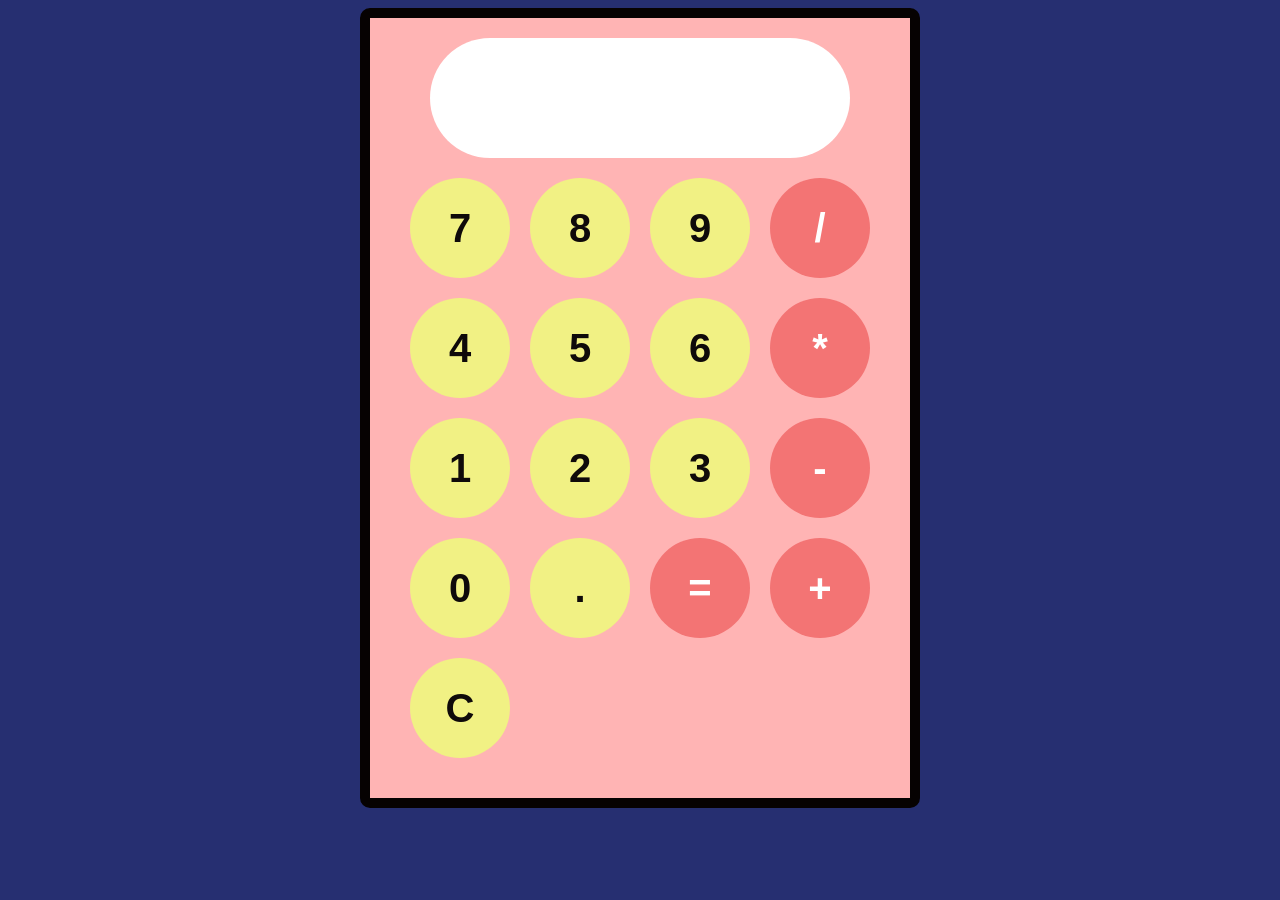
<file: Calculator/index.html>
<!DOCTYPE html>
<html lang="en">    
<head>
    <meta charset="UTF-8">
    <meta http-equiv="X-UA-Compatible" content="IE=edge">
    <meta name="viewport" content="width=device-width, initial-scale=1.0">
    <title>Calculator</title>
    <link rel="stylesheet" href="style.css">
</head>
<body>  
    <div id="calculator">
        <input id="display"  readonly> 
        <div id="buttons">
            <button onclick="appendToDisplay('7')">7</button>
            <button onclick="appendToDisplay('8')">8</button>
            <button onclick="appendToDisplay('9')">9</button>
            <button class="operator" onclick="appendToDisplay('/')">/</button>
            <button onclick="appendToDisplay('4')">4</button>
            <button onclick="appendToDisplay('5')">5</button>
            <button onclick="appendToDisplay('6')">6</button>
            <button class="operator" onclick="appendToDisplay('*')">*</button>
            <button onclick="appendToDisplay('1')">1</button>
            <button onclick="appendToDisplay('2')">2</button>
            <button onclick="appendToDisplay('3')">3</button>
            <button class="operator" onclick="appendToDisplay('-')">-</button>
            <button onclick="appendToDisplay('0')">0</button>
            <button onclick="appendToDisplay('.')">.</button>
            <button class="operator" onclick="calculate()">=</button>
            <button class="operator" onclick="appendToDisplay('+')">+</button>
            <button onclick="clearDisplay()">C</button>
        </div>
    </div>
    <script src="script.js"></script>
    </body>

</html>
</file>
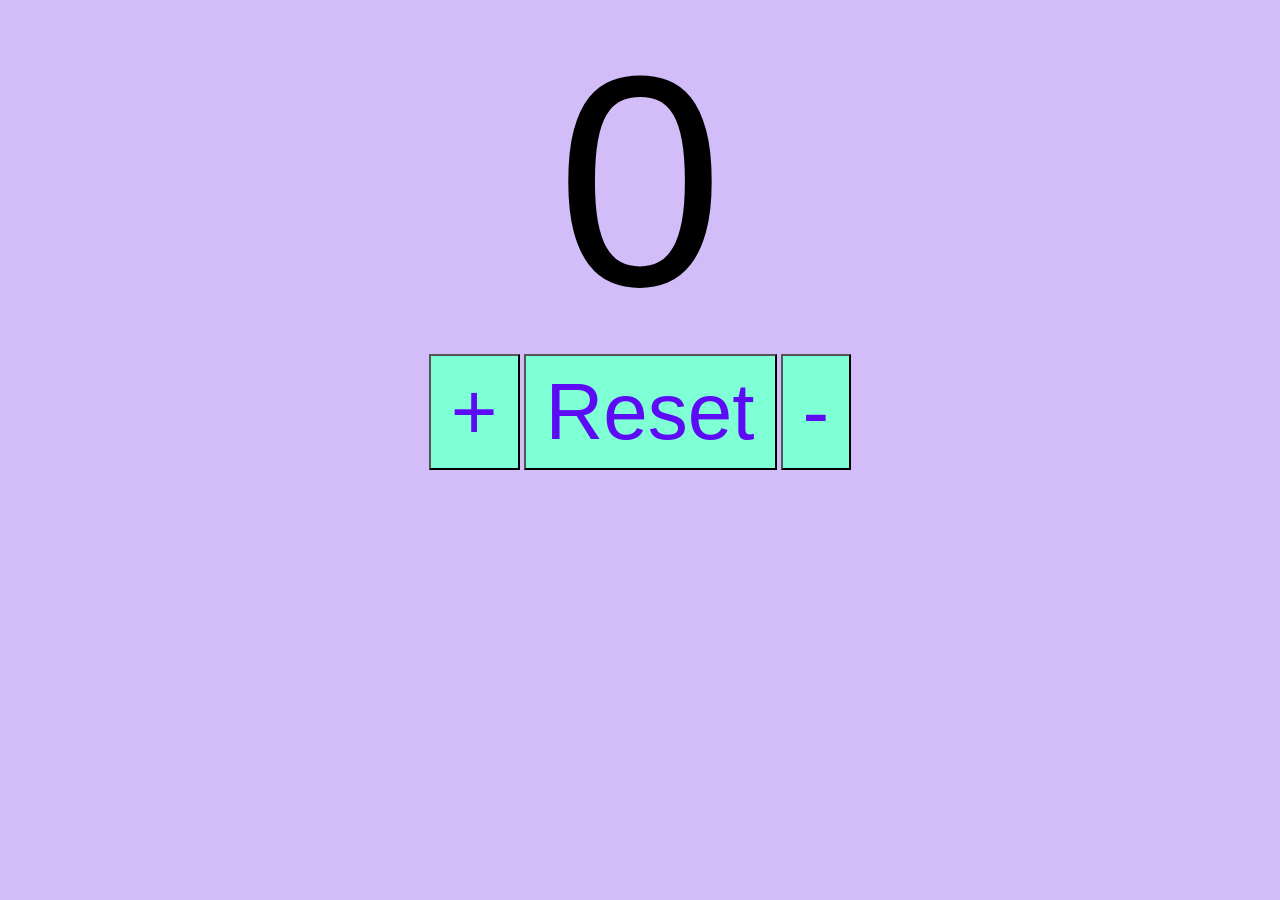
<file: Counter program/index.html>
<!DOCTYPE html> 
<html lang="en">    
<head>
        <meta charset="UTF-8">
        <meta name="viewport" content="width=device-width, initial-scale=1.0">
        <title>Counter</title>
        <link rel="stylesheet" href="style.css">
    </head>
    <body>
        <label id="counter">0</label>   
        <div id = "buttons">
                <button id="increment" class="button">+</button>
                <button id="reset" class="button">Reset</button>
                <button id="decrement" class="button">-</button>
        </div>
        <script src="script.js"></script>
    </body>
</html>
</file>
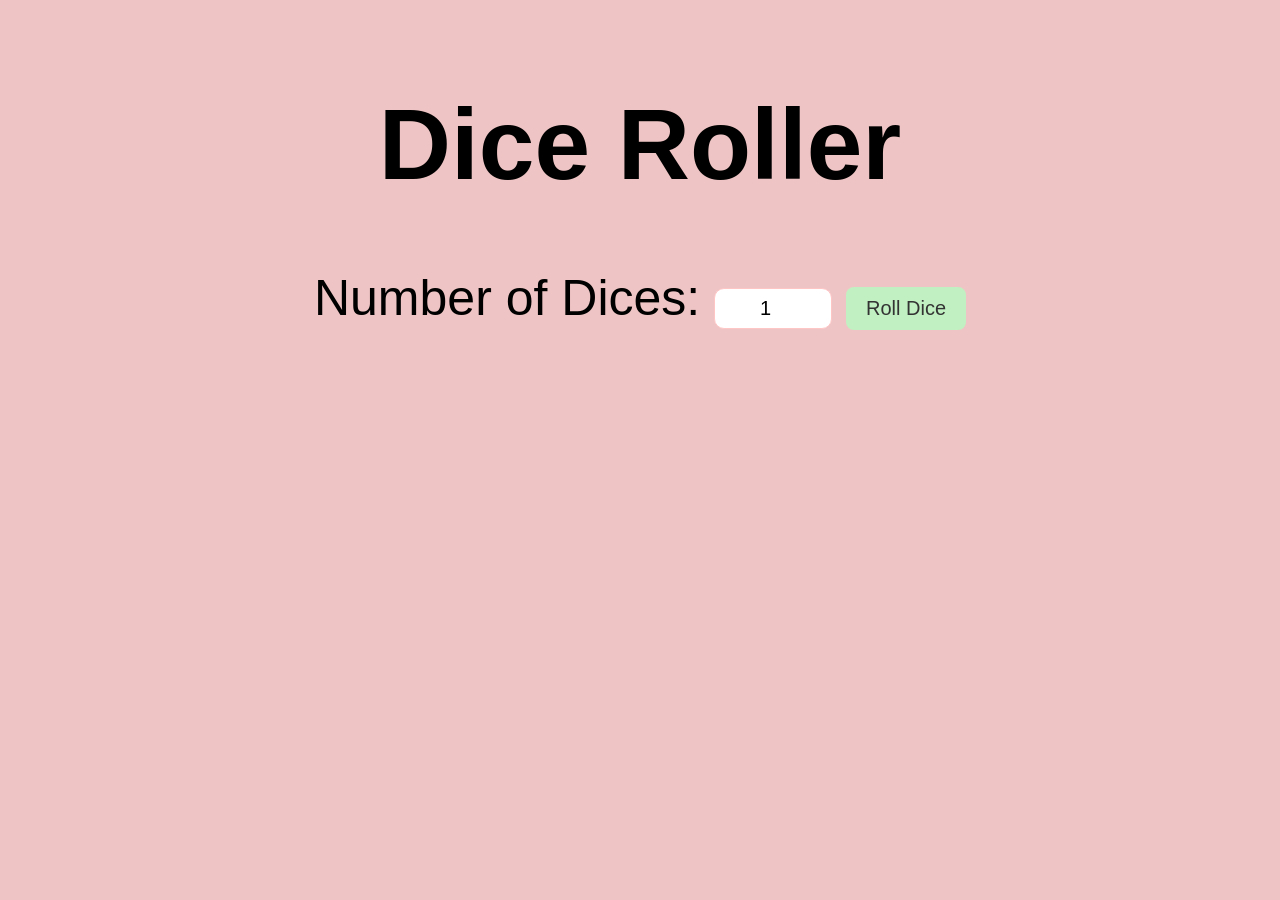
<file: Dice Roller/index.html>
<!DOCTYPE html> 
<html lang="en">                
<head> 
    <meta charset="UTF-8"> 
    <meta name="viewport" content="width=device-width, initial-scale=1.0"> 
    <title>Dice Roller</title> 
    <link rel="stylesheet" href="style.css">                        
</head>
<body> 
    <div id="container"> 
        <h1>Dice Roller</h1> 
        <label for="numDice">Number of Dices:</label>
        <input type="number" id="numDice" min="1" max="6" value="1">
        <button onclick="rollDice()">Roll Dice</button>
        <div id="result"></div>
        <div id="images"></div>
    </div> 
    <script src="script.js"></script>
</body>
</html>
</file>
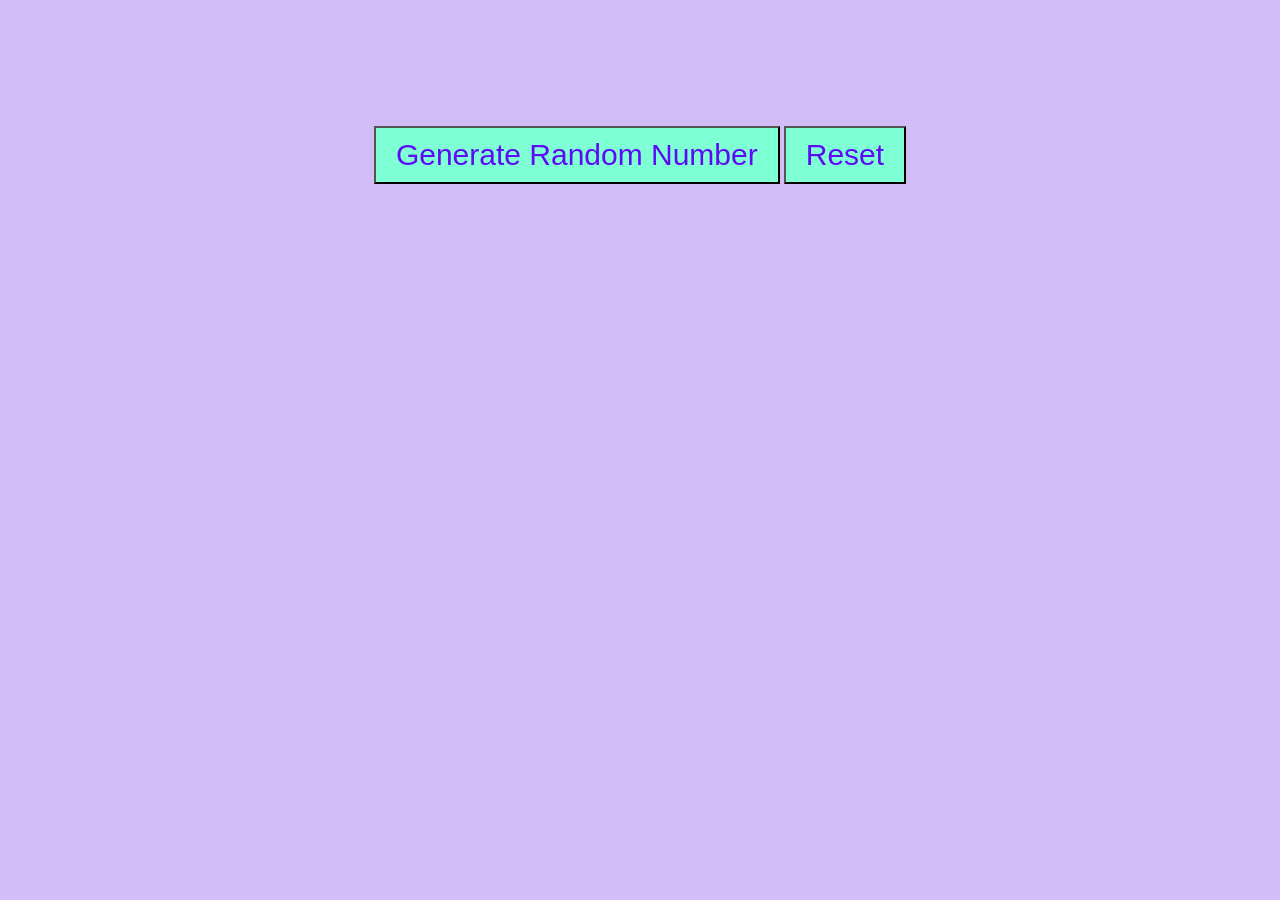
<file: Random number generator (1-100)/index.html>
<!DOCTYPE html> 
<html lang="en">        
<head>
        <meta charset="UTF-8">
        <meta name="viewport" content="width=device-width, initial-scale=1.0">
        <title>Random Number Generator</title>
        <link rel="stylesheet" href="style.css">
    </head>
    <body>
        <label id="random-number"></label>   
        <div id = "buttons">
                <button id="generate" class="button">Generate Random Number</button>
                <button id="reset" class="button">Reset</button>
        </div>
        <script src="script.js"></script>
    </body> 
</html>
</file>
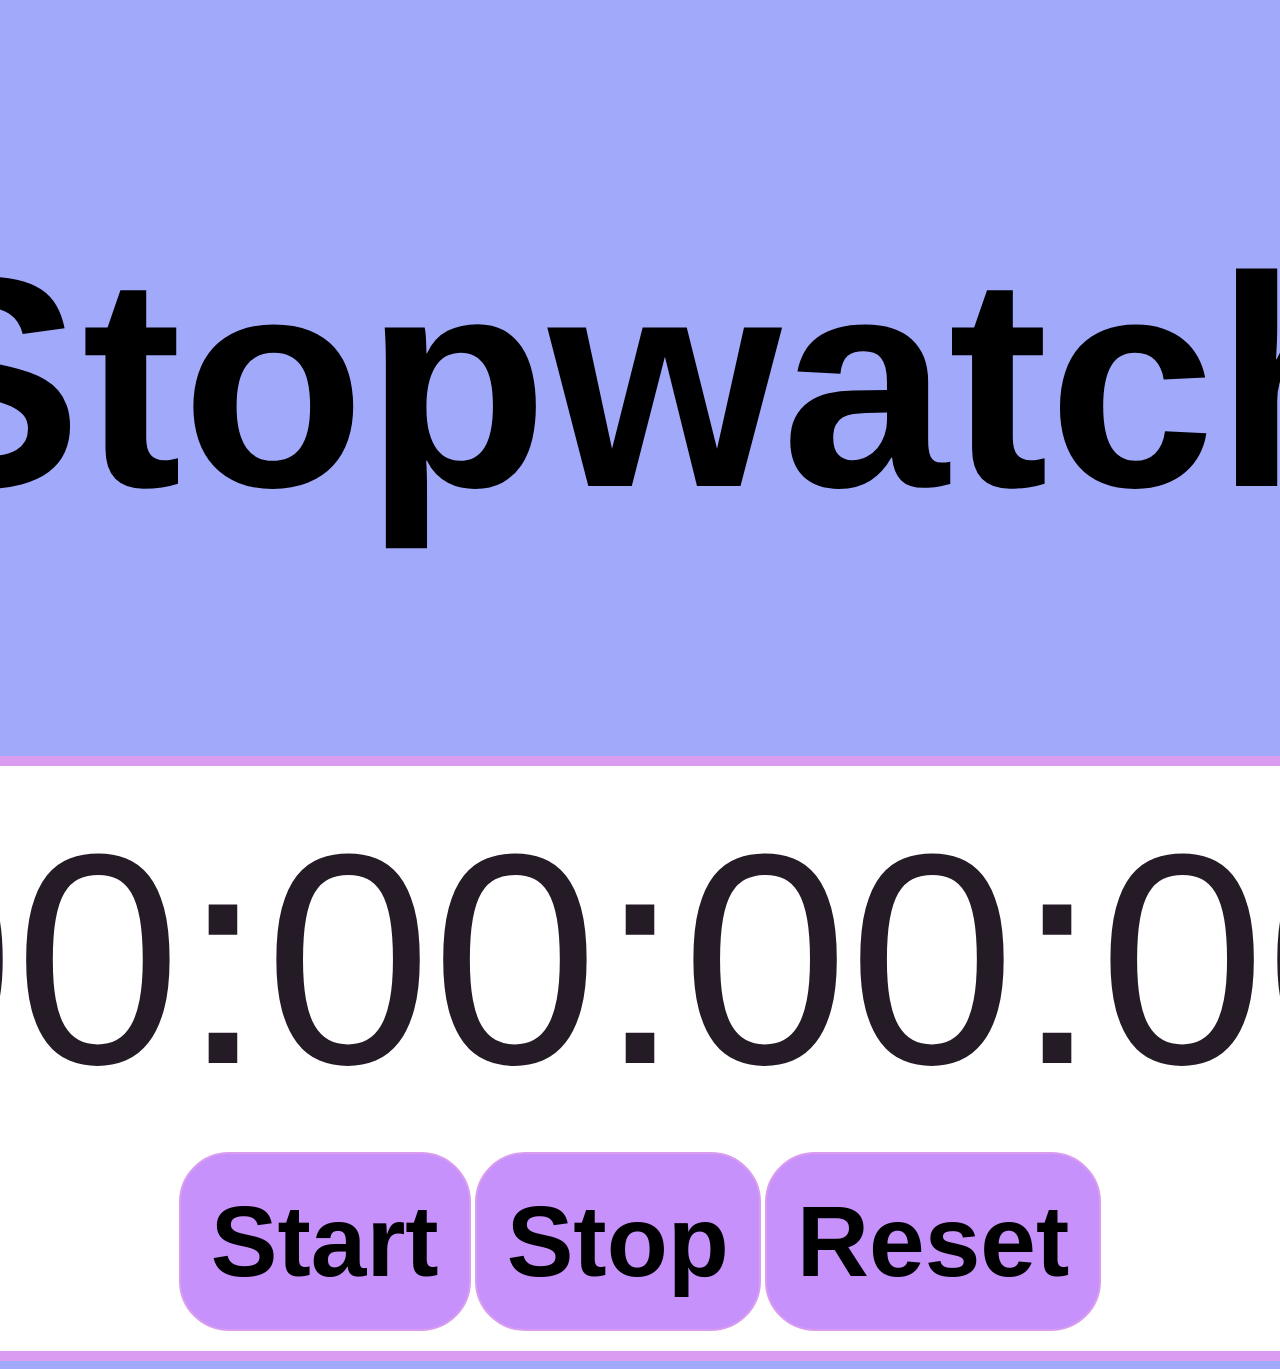
<file: Stopwatch/index.html>
<!DOCTYPE html>
<html lang="en">
<head>
    <meta charset="UTF-8">
    <meta name="viewport" content="width=device-width, initial-scale=1.0">
    <title>Stopwatch</title>
    <link rel="stylesheet" href="style.css">
</head>

<body>

    <h1 id="myH1">Stopwatch</h1>

    <div id="container">
        <div id="display">
            00:00:00:00
        </div>

        <div id="controls">
            <button id="start" onclick="start()">Start</button>
            <button id="stop" onclick="stop()">Stop</button>
            <button id="reset" onclick="reset()">Reset</button>
        </div>
    </div>
    <script src="script.js"></script>

</body>
</html>
</file>
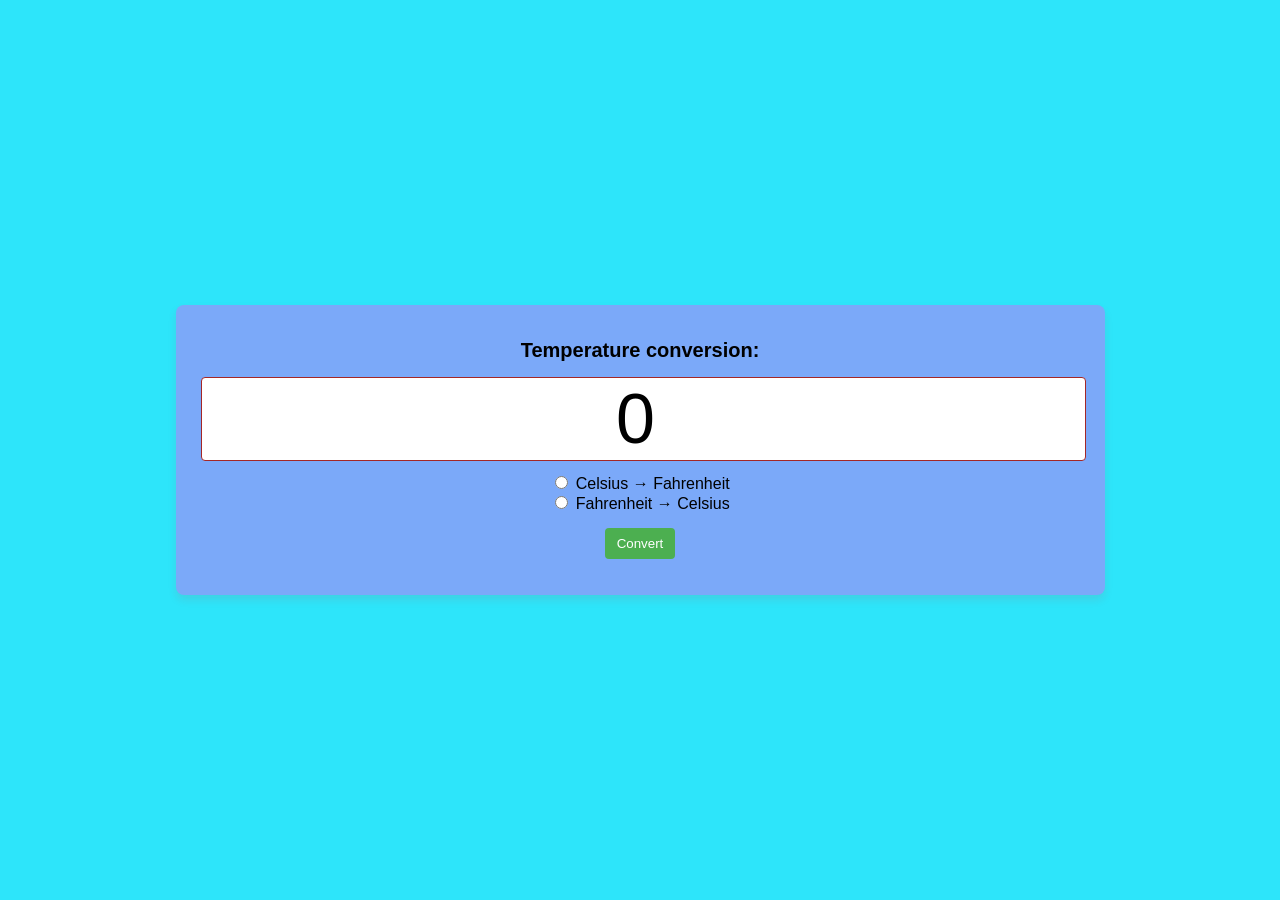
<file: Temperature Converter/index.html>
<!DOCTYPE html> 
<html lang="en">        
<head>
        <meta charset="UTF-8">
        <meta name="viewport" content="width=device-width, initial-scale=1.0">
        <title>Temperature Converter</title>
        <link rel="stylesheet" href="style.css">
    </head>
   <body>

    <form>
        <h1>Temperature conversion:</h1>
        <input type="number" id="textbox" value="0"><br>

        <input type="radio" id="toFahrenheit" name ="conversion">
        <label id="toFahrenheit">Celsius → Fahrenheit</label>
        <br>

        <input type="radio" id="toCelsius" name="conversion">
        <label id="toCelsius">Fahrenheit → Celsius</label><br>

        <button type="button" onclick="convert()">Convert</button>
        <p id="result"></p>
    </form>

    <script src="script.js"></script>

</body>
</html>
</file>
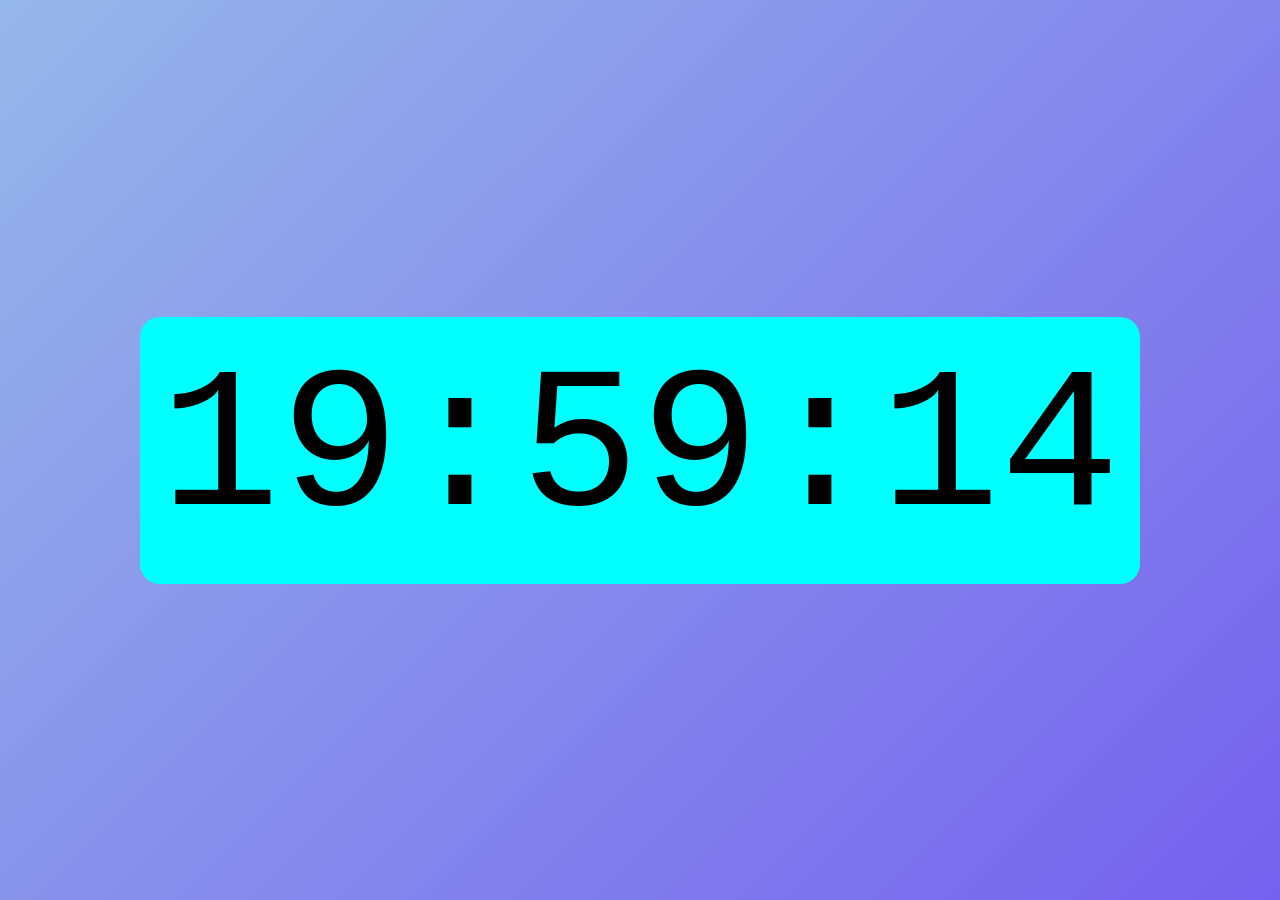
<file: Time Clock/index.html>
<!DOCTYPE html>
<html lang="en">        
<head>
    <meta charset="UTF-8">
    <meta name="viewport" content="width=device-width, initial-scale=1.0">
    <title>Time clock</title>
    <link rel="stylesheet" href="style.css">
</head>
<body>
 <div id="container">
    <div id="clock">00:00:00</div>
       </div>   
       </div>   
       <script src="script.js"></script>
</body>
</html>
</file>
<file: Calculator/style.css>
body{
    display: flex;
    flex-direction: column;
    align-items: center;
    justify-content: center;
    background-color: rgb(38, 47, 113);
}

#buttons button {
    width: 100px;
    height: 100px;
    font-size: 40px;
    border: none;
    border-radius: 100px;
    background-color: #f1f184;
    color: rgb(15, 10, 10);
    font-weight: bold;
}

#buttons button:hover {
    background-color: #fcfcca;
    cursor: pointer;
}

#buttons {
    display: grid;
    grid-template-columns: repeat(4, 1fr);
    gap: 20px;
    padding: 20px;
}

#calculator {
    display: flex;
    flex-direction: column;
    align-items: center;
    justify-content: center;
    background-color: rgb(255, 180, 180);
    border: 10px solid #060202;
    padding: 20px;
    border-radius: 10px;
}

#display {
    width: 400px;
    height: 100px;
    font-size: 40px;
    padding: 10px;
    border: none;
    border-radius: 100px;
    font-weight: bold;
    
}

#buttons .operator {
    background-color: rgb(243, 116, 116);
    color: white;
}

#buttons .operator:hover {
    background-color: rgb(244, 99, 99);
}
</file>
<file: Counter program/style.css>
body
{
    background-color: rgb(210, 189, 249);
}
#counter
{
    display: block;
    text-align: center;
    font-size: 300px;
    font-family: Arial;
}

#buttons
{
    display: block;
    text-align: center;
}
.button
{
    font-size: 80px;
    font-family: Arial;
    padding: 10px 20px;
    color: rgb(93, 11, 245);
    background-color: aquamarine;
}
.button:hover
{
    background-color: rgb(13, 1, 35);
    color: rgb(179, 61, 229);
}
</file>
<file: Dice Roller/style.css>
body 
{
    background-color: #efc4c4;
    margin: 0;
}

#container 
{
    font-family: Arial, sans-serif;
    font-size: 50px;
    text-align: center;
    padding: 20px;
}

button 
{
    font-size: 20px;
    padding: 10px 20px;
    border-radius: 8px;
    border: none;
    background-color: #c1f1c2;
    color: #333;
    cursor: pointer;
}

button:hover 
{
    background-color: #6ef570;
}

input
{
    font-size: 20px;
    padding: 8px;
    border-radius: 10px;
    border: 1px   solid #ffc6c6;
    width: 100px;
     text-align: center;
    outline: none;
}

input:focus
{
    border-color: #94f196;
}

#result
{
    margin: 20px;
    text-align: center;
    font-size: 25px;
}

#images
{
    margin-top: 15px;
    text-align:  center;
}

#images img
{
    width: 80px;
    margin: 5px;
}
</file>
<file: Random number generator (1-100)/style.css>
body
{
    background-color: rgb(210, 189, 249);
}
#random-number
{
    display: block;
    text-align: center;
    font-size: 300px;
    font-family: Arial;
}
#buttons
{
    display: block;
    text-align: center;
    margin-top: 10%;
}
.button
{
    font-size: 30px;
    font-family: Arial;
    padding: 10px 20px;
    color: rgb(93, 11, 245);
    background-color: aquamarine;
}
.button:hover
{
    background-color: rgb(13, 1, 35);
    color: rgb(179, 61, 229);
}
</file>
<file: Stopwatch/style.css>
body
{
    display: flex;
    flex-direction: column;
    align-items: center;
    justify-content: center;
    background-color: rgb(160, 169, 250);

    
    
}
#myH1 {
    font-size: 300px;
    font-family: Arial, Helvetica, sans-serif;
}
#container
{
    display: flex;
    flex-direction: column;
    align-items: center;
    justify-content: center;
    background-color: white;
    border: 10px solid #d99cee;
    padding: 20px;
    border-radius: 10px;
}
#display
{
    font-size: 300px    
    ;
    font-family: Arial, Helvetica, sans-serif;
    color: #241b27; 
}

#controls button
{
    font-size: 100px;
    margin-top: 20px;   
    font-weight: bold;
    padding : 30px;
    border : 2px solid #d99cee;
    border-radius: 50px;
    background-color: #c691fb;
}
#controls button:hover
{
    background-color: #4169eb;
    cursor: pointer;
}
</file>
<file: Temperature Converter/style.css>
body {
    font-family: Arial, sans-serif;
    background-color: #2de5fa;
    display: flex;
    justify-content: center;
    align-items: center;
    height: 100vh;
    margin: 0;
}

form {
    background-color: #7ba9f9;
    padding: 20px 25px;
    border-radius: 8px;
    box-shadow: 0 5px 8px rgba(227, 37, 37, 0.1);
    text-align: center;
}

h1 {
    font-size: 20px;
    margin-bottom: 15px;
}

#textbox
{
    width: 100%;
    font-size: 70px;
    margin-bottom: 12px;
    border: 1px solid #a42727;
    border-radius: 4px;
    text-align: center;
}

label 
{
    margin-bottom: 8px;
}

button {
    margin-top: 15px;
    padding: 8px 12px;
    border: none;
    background-color: #4CAF50;
    color: white;
    border-radius: 4px;
    cursor: pointer;
}

button:hover {
    background-color: #45a049;
}

#result {
    margin-top: 12px;
    font-weight: bold;
}
</file>
<file: Time Clock/style.css>
body{
    background: linear-gradient(135deg, #96b7e9, #7661ee);
    margin:0;
    display: flex;
            justify-content: center;
            align-items: center;
           height : 100vh;
           width: 100vw;
}
#container{
    width: 400px;
    height: 400px;
    
    display: flex;
    justify-content: center;
    align-items: center;
}
#clock{
    font-family: 'Courier New', Courier, monospace;
    font-size : 200px;
    text-align: center;
    color : #000000;
    backdrop-filter: blur(50px);
    border-radius: 20px;
    padding: 20px;
    background-color: aqua;
}
</file>
